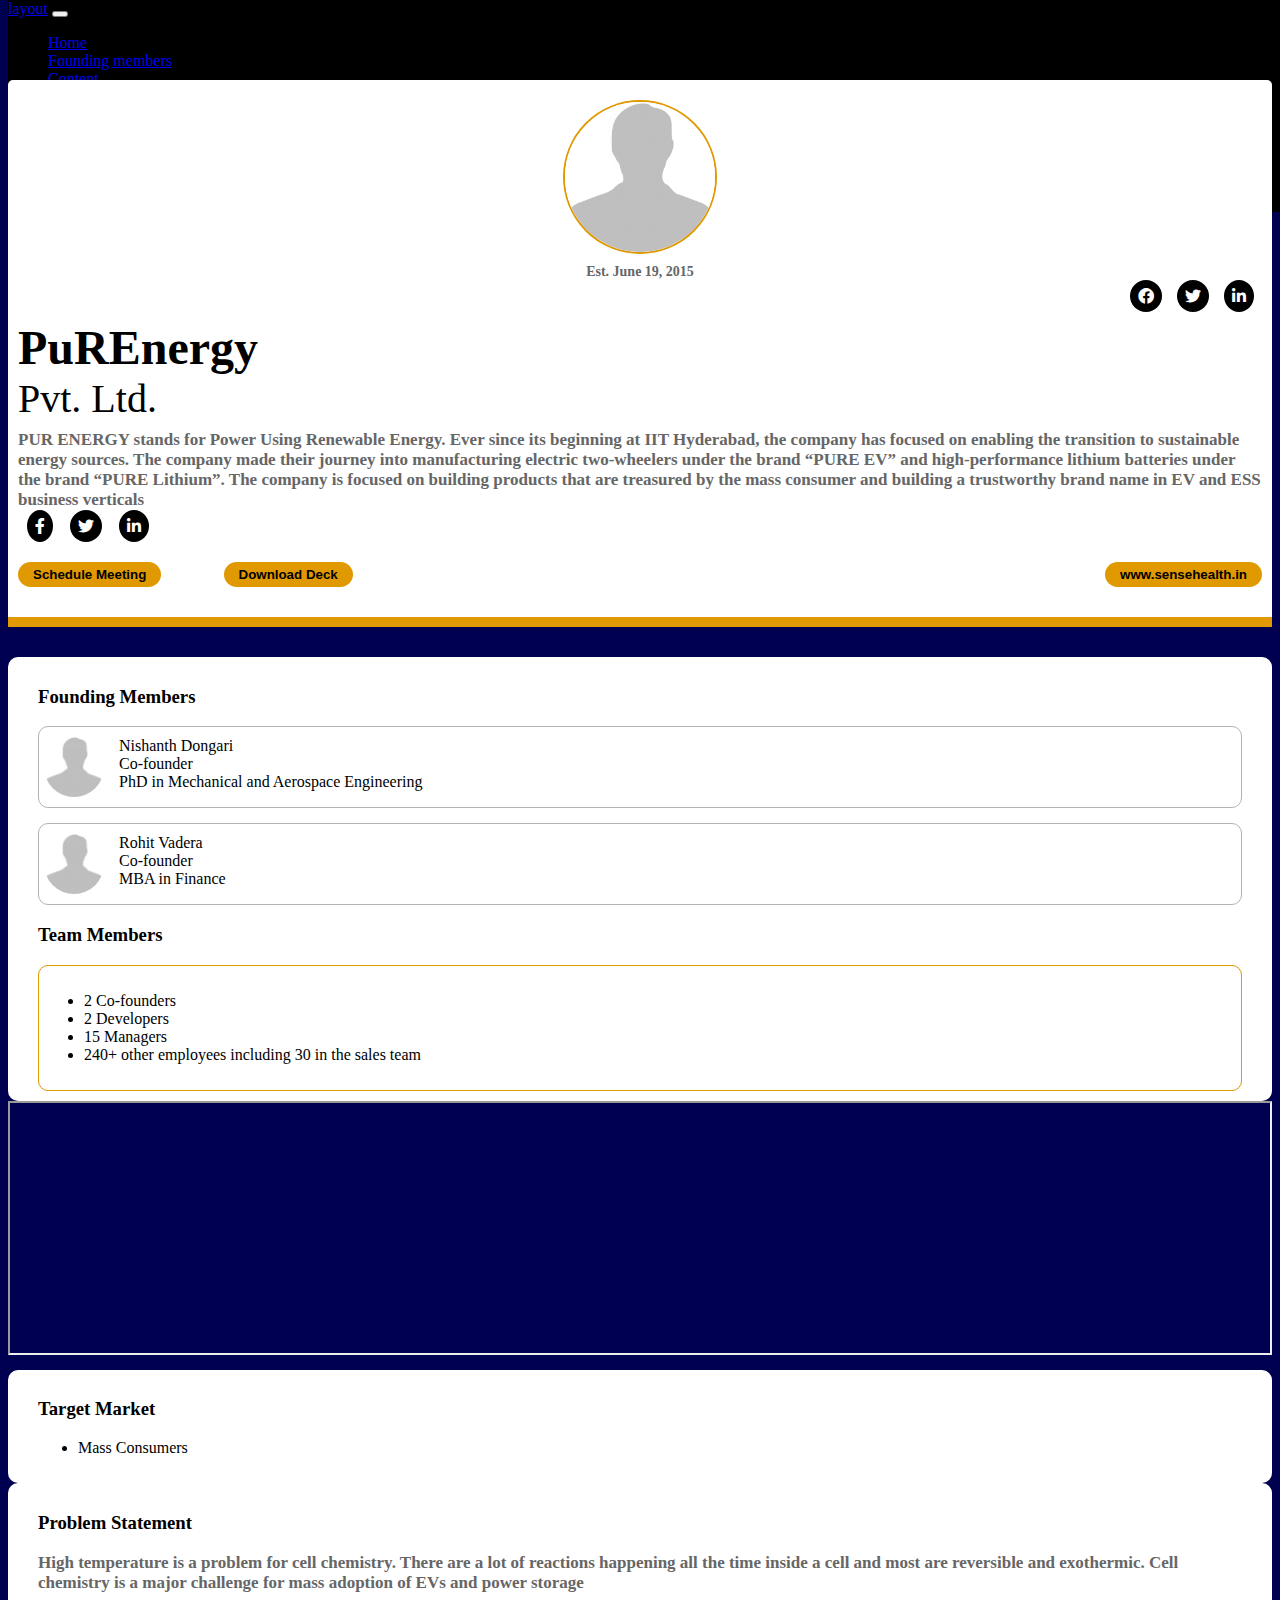
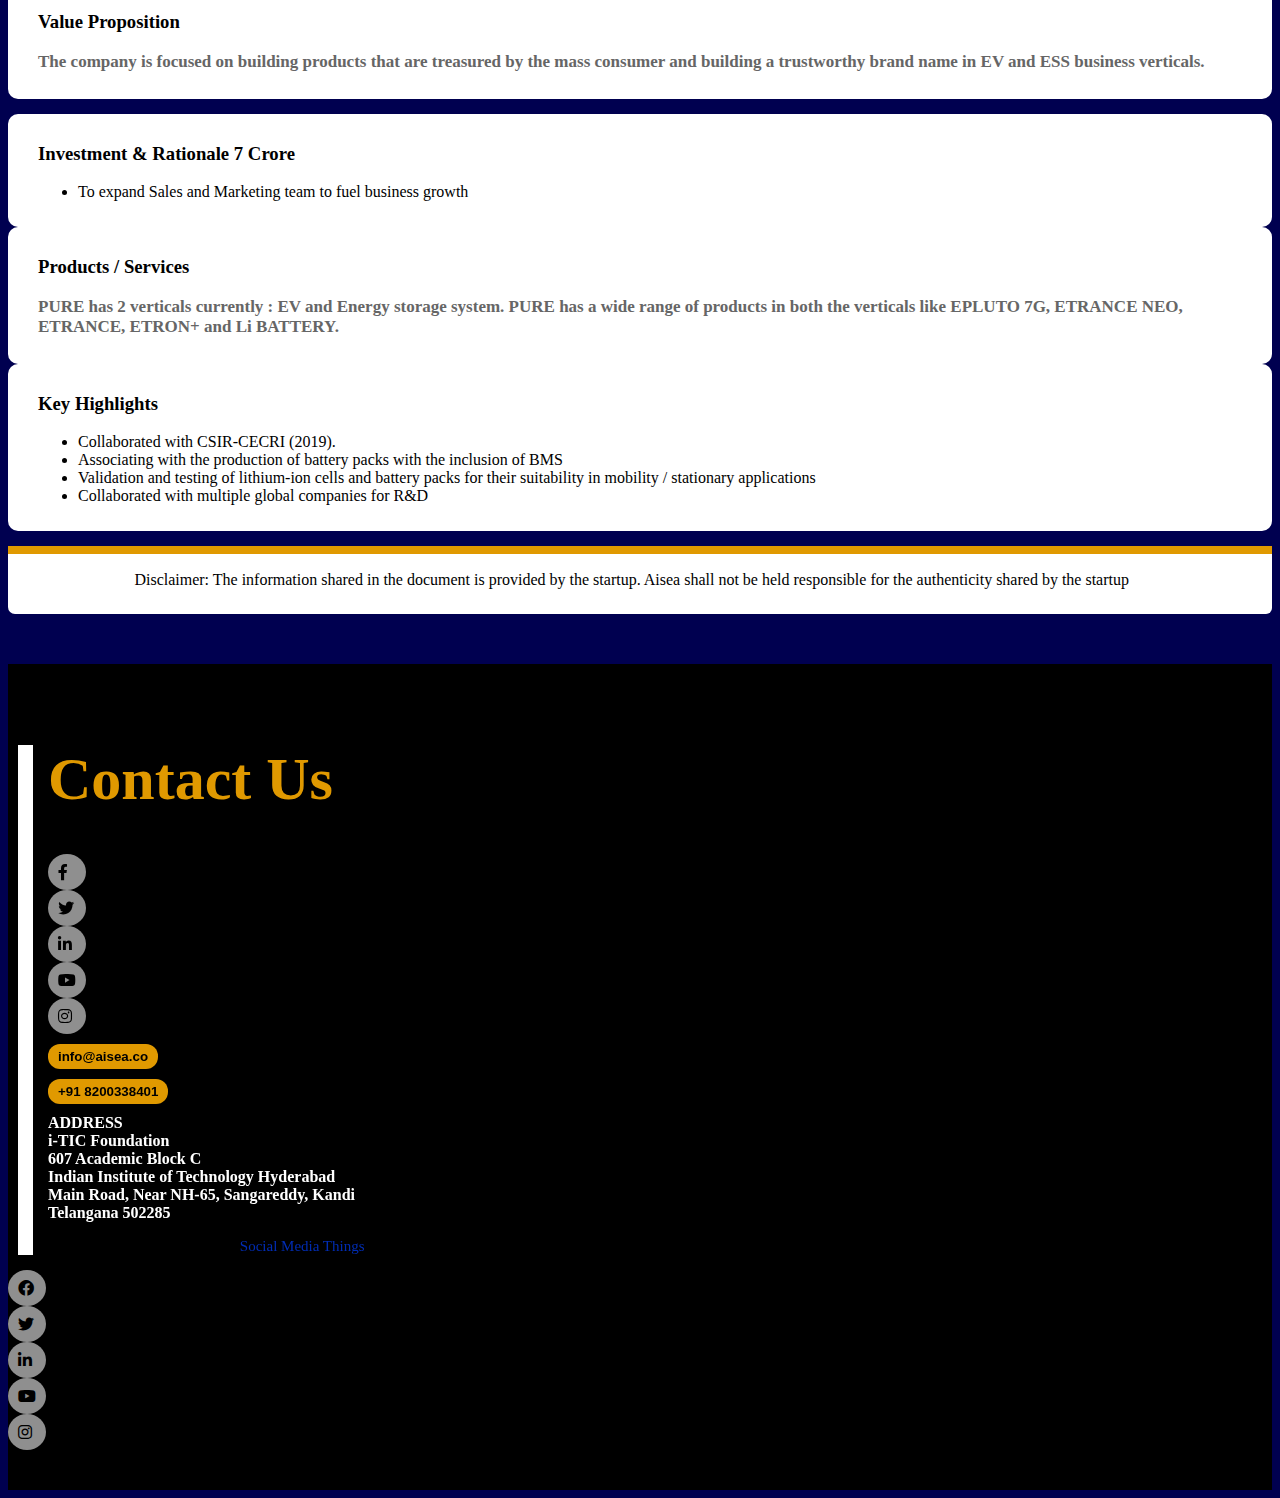
<file: index.html>
<!-- @format -->

<!DOCTYPE html>
<html lang="en">
  <head>
    <meta charset="UTF-8" />
    <meta http-equiv="X-UA-Compatible" content="IE=edge" />
    <meta name="viewport" content="width=device-width, initial-scale=1.0" />
    <title>layout</title>
    <link href="https://cdn.jsdelivr.net/npm/bootstrap@5.1.3/dist/css/bootstrap.min.css" rel="stylesheet" integrity="sha384-1BmE4kWBq78iYhFldvKuhfTAU6auU8tT94WrHftjDbrCEXSU1oBoqyl2QvZ6jIW3" crossorigin="anonymous">
<script src="//ajax.googleapis.com/ajax/libs/jquery/1.11.0/jquery.min.js"></script>
<script src="//netdna.bootstrapcdn.com/bootstrap/3.1.1/js/bootstrap.min.js"></script>
    <link
      rel="stylesheet"
      href="https://cdnjs.cloudflare.com/ajax/libs/font-awesome/6.0.0/css/all.min.css"
    />
    <link rel="stylesheet" href="/index.css" />
  </head>
  <body>
      <nav id="navbar" class="navbar navbar-expand-lg fixed-top navbar-dark" style="background-color: #000000;">
  <div class="container-fluid">
    <a class="navbar-brand" href="#">layout</a>
    <button class="navbar-toggler" type="button" data-bs-toggle="collapse" data-bs-target="#navbarSupportedContent" aria-controls="navbarSupportedContent" aria-expanded="false" aria-label="Toggle navigation">
      <span class="navbar-toggler-icon"></span>
    </button>
    <div class="collapse navbar-collapse" id="navbarSupportedContent">
      <ul class="navbar-nav  ">
        <li class="nav-item">
          <a class="nav-link active" aria-current="page" href="#">Home</a>
        </li>
        <li class="nav-item">
        <a class="nav-link" href="#f-member">Founding members</a>
      </li>
               <li class="nav-item dropdown">
          <a class="nav-link dropdown-toggle" href="#research" id="navbarDropdown" role="button" data-bs-toggle="dropdown" aria-expanded="false">
            Content
          </a>
          <ul class="dropdown-menu" aria-labelledby="navbarDropdown">
              <li><a class="dropdown-item" href="#video">Video</a></li>
         <li><a class="dropdown-item" href="#T-market">Target Market</a></li> 
          <li><a class="dropdown-item" href="#key-h">Key Highlights</a></li>
         <li><a class="dropdown-item" href="#Disclaimer">Disclaimer</a></li> 
          </ul>
        </li>
      <li class="nav-item">
        <a class="nav-link" href="#t-member">Team Members</a>
      </li>
       
        <li class="nav-item">
        <a class="nav-link" href="#contacts">Contact Us</a>
      </li>
      </ul>
    </div>
  </div>
</nav>
    <section id="home"class="common-section top-section ">
      <div class="container">
        <div class="b-radius-">
          <div class="row">
            <div class="col-md-3 col-12">
              <div class="logo-txt-wrap">
                <div class="logo">
                  <img src="/Images/dummy.jpg" alt="" class="icon-abs" />
                </div>
                <div class="est-txt">Est. June 19, 2015</div>
              </div>
            </div>
            <div class="col-md-9 col-12">
              <div class="heading-icon-wrap">
                <h2 class="top-heading">PuREnergy </h2>
                <div class="social-media-icon d-none d-md-flex">
                  <div class="b-radius">
                    <i class="fa-brands fa-facebook"></i>
                  </div>
                  <div class="b-radius">
                    <i class="fa-brands fa-twitter"></i>
                  </div>
                  <div class="b-radius">
                    <i class="fa-brands fa-linkedin-in"></i>
                  </div>
                </div>
              </div>
              <div class="top-second-heading">Pvt. Ltd.</div>
              <div class="dtl">
                PUR ENERGY stands for Power Using Renewable Energy. Ever since its beginning at IIT Hyderabad, the company has focused on enabling the transition to sustainable energy sources. The company made their journey into manufacturing electric two-wheelers under the brand “PURE EV” and high-performance lithium batteries under the brand “PURE Lithium”. The company is focused on building products that are treasured by the mass consumer and building a trustworthy brand name in EV and ESS business verticals
              </div>
              <div class="social-media-icon d-flex d-md-none my-2 mx-auto">
                <div class="b-radius">
                  <i class="fa-brands fa-facebook-f"></i>
                </div>
                <div class="b-radius">
                  <i class="fa-brands fa-twitter"></i>
                </div>
                <div class="b-radius">
                  <i class="fa-brands fa-linkedin-in"></i>
                </div>
              </div>
              <div class="btn-wrap">
                <button class="btn meeting-btn">Schedule Meeting</button
                ><button class="btn download-btn">Download Deck</button
                ><button class="btn url-btn">www.sensehealth.in</button>
              </div>
            </div>
          </div>
        </div>
      </div>
    </section>

    <section id="f-member" class="common-section second-section">
      <div class="container">
        <div class="row">
          <div class="col-md-4 col-12">
            <div class="common-p-wrap members-wrap">
              <div class="founding-members">
                <h3 class="title">Founding Members</h3>
                <div class="card-wrap">
                  <div class="card-lt">
                    <div class="img-wrap">
                      <img src="/Images/dummy.jpg" alt="" class="img-abs" />
                    </div>
                  </div>
                  <div class="card-rt">
                    <div class="card-title">Nishanth Dongari</div>
                    <div class="card-dtt"> Co-founder</div>
                    <div class="card-dtt"> PhD in Mechanical and Aerospace Engineering</div>
                  </div>
                </div>
                <!-- <div class="card-wrap">
                  <div class="card-lt">
                    <div class="img-wrap">
                      <img src="/Images/feed-back.png" alt="" class="img-abs" />
                    </div>
                  </div>
                  <div class="card-rt">
                    <div class="card-title">Bhudeb Chakravarti</div>
                    <div class="card-dtt">
                      Associate Professor,Department of Electrical Engineering,
                      Indian Institute of Technology (IIT), Hyderabad
                    </div>
                  </div>
                </div> -->
                <div class="card-wrap">
                  <div class="card-lt">
                    <div class="img-wrap">
                      <img src="/Images/dummy.jpg" alt="" class="img-abs" />
                    </div>
                  </div>
                  <div class="card-rt">
                    <div class="card-title">Rohit Vadera</div>
                    <div class="card-dtt">Co-founder</div>
                    <div class="card-dtt">MBA in Finance</div>
                  </div>
                </div>
                <h3 id="t-member"class="title">Team Members</h3>
                <div class="team-card-wrap">
                  <ul>
                    <li class="li">2 Co-founders</li>
                    <li class="li">2 Developers</li>
                    <li class="li">15 Managers </li>
                    <li class="li">240+ other employees including 30 in the sales team</li>
                  </ul>
                </div>
              </div>
            </div>
          </div>
          <div id="video"class="col-md-8 col-12">
            <div class="youtube-wrap">
              <iframe 
                title="Divi. The Ultimate WordPress Theme And Visual Page Builder"
                src="https://www.youtube.com/embed/3-9fnjzmXWA"
                allow="accelerometer; autoplay; clipboard-write; encrypted-media; gyroscope; picture-in-picture"
                allowfullscreen=""
                name="fitvid0"
                style="
                 min-height: 250px;
                  max-height: 600px;
                  height:100%;
                  width: 100%;
                 
                  align-self: center;
                "
              ></iframe>
            </div>
          </div>
        </div>
      </div>
    </section>

    <section id="T-market"class="common-section three-section">
      <div class="container">
        <div class="row">
          <div class="col-md-4 col-12 mb-3 mb-md-0">
            <div class="common-p-wrap target-market">
              <h3 class="title">Target Market</h3>
              <ul>
                <li>Mass Consumers</li>
                <!-- <li>Health Care Providers</li>
                <li>Citizen for Home ECG Monitoring.</li> -->
              </ul>
            </div>
          </div>
          <div class="col-md-8 col-12">
            <div class="common-p-wrap problem-statement">
              <h3 class="title">Problem Statement</h3>
              <p class="dtl">
                High temperature is a problem for cell chemistry. There are a lot of reactions happening all the time inside a cell and most are reversible and exothermic. Cell chemistry is a major challenge for mass adoption of EVs and power storage
              </p>
              <h3 class="title">Value Proposition</h3>
              <p class="dtl">
                The company is focused on building products that are treasured by the mass consumer and building a trustworthy brand name in EV and ESS business verticals.
              </p>
            </div>
          </div>
        </div>
      </div>
    </section>
    <section class="common-section fourth-section">
      <div class="container">
        <div class="row">
          <div class="col-md-4 col-12 mb-3 mb-md-0">
            <div class="common-p-wrap">
              <h3 class="title">Investment & Rationale 7 Crore</h3>
              <ul>
                <li>
                  To expand Sales and Marketing team to fuel business growth
                </li>
              </ul>
            </div>
          </div>
          <div class="col-md-4 col-12 mb-3 mb-md-0">
            <div class="common-p-wrap">
              <h3 class="title">Products / Services</h3>
              <p class="dtl">PURE has 2 verticals currently : EV and Energy storage system. PURE has a wide range of products in both the verticals like EPLUTO 7G, ETRANCE NEO, ETRANCE, ETRON+ and Li BATTERY.</p>
            </div>
          </div>
          <div id="key-h"class="col-md-4 col-12">
            <div class="common-p-wrap">
              <h3 class="title">Key Highlights</h3>
              <ul>
                
                <li>Collaborated with CSIR-CECRI (2019).</li>
                <li>
                  Associating with the production of battery packs with the inclusion of BMS
                </li>
                <li>
                  Validation and testing of lithium-ion cells and battery packs for their suitability in mobility / stationary applications
                </li>
                <li>Collaborated with multiple global companies for R&D</li>
              </ul>
            </div>
          </div>
        </div>
      </div>
    </section>
    <section id="Disclaimer"class="common-section disclamer-section">
      <div class="container">
        <div class="row">
          <div class="col-12">
            <div class="disclamier-wrap">
              <p class="disclamier">
                Disclaimer: The information shared in the document is provided
                by the startup. Aisea shall not be held responsible for the
                authenticity shared by the startup
              </p>
            </div>
          </div>
        </div>
      </div>
    </section>

    <section id="contacts"class="footer-section">
      <div class="container f-container">
        <div class="row">
          <div class="col-md-6 col-12">
            <div class="footer-all-wrap">
              <h1 class="title">Contact Us</h1>
              <div class="social-icon-wrap mx-auto d-flex d-md-none">
                <div class="facebook">
                  <i class="fa-brands fa-facebook-f"></i>
                </div>
                <div class="twitter"><i class="fa-brands fa-twitter"></i></div>
                <div class="linkedin">
                  <i class="fa-brands fa-linkedin-in"></i>
                </div>
                <div class="youtube"><i class="fa-brands fa-youtube"></i></div>
                <div class="instagram">
                  <i class="fa-brands fa-instagram"></i>
                </div>
              </div>
              <div class="row">
                <div class="col-md-6 col-12">
                  <div class="footer-btn-wrap">
                    <a href="mailto:info@aisea.co"
                      ><button class="email">info@aisea.co</button>
                    </a>
                  </div>
                </div>
                <div class="col-md-6 col-12">
                  <div class="footer-btn-wrap">
                    <a href="tel:+91 8200338401">
                      <button class="mobile">+91 8200338401</button>
                    </a>
                  </div>
                </div>
              </div>
              <div class="address-wrap">
                <p class="address">
                  ADDRESS <br />
                  i-TIC Foundation <br />
                  607 Academic Block C <br />Indian Institute of Technology
                  Hyderabad<br />
                  Main Road, Near NH-65, Sangareddy, Kandi<br />
                  Telangana 502285
                </p>
                <p class="copyright">
                  <span class="copy"
                    ><i class="fa-solid fa-copyright"></i
                  ></span>
                  2020 AISEA. Developed by
                  <span class="copy-link">Social Media Things</span>
                </p>
              </div>
            </div>
          </div>
          <div class="col-md-6 col-12">
            <div class="social-icon-wrap mx-auto d-none d-md-flex">
              <div class="facebook">
                <i class="fa-brands fa-facebook"></i>
              </div>
              <div class="twitter"><i class="fa-brands fa-twitter"></i></div>
              <div class="linkedin">
                <i class="fa-brands fa-linkedin-in"></i>
              </div>
              <div class="youtube"><i class="fa-brands fa-youtube"></i></div>
              <div class="instagram">
                <i class="fa-brands fa-instagram"></i>
              </div>
            </div>
          </div>
        </div>
      </div>
    </section>
    <script src="https://cdn.jsdelivr.net/npm/@popperjs/core@2.10.2/dist/umd/popper.min.js" integrity="sha384-7+zCNj/IqJ95wo16oMtfsKbZ9ccEh31eOz1HGyDuCQ6wgnyJNSYdrPa03rtR1zdB" crossorigin="anonymous"></script>
<script src="https://cdn.jsdelivr.net/npm/bootstrap@5.1.3/dist/js/bootstrap.min.js" integrity="sha384-QJHtvGhmr9XOIpI6YVutG+2QOK9T+ZnN4kzFN1RtK3zEFEIsxhlmWl5/YESvpZ13" crossorigin="anonymous"></script>
<script>
var prevScrollpos = window.pageYOffset;
window.onscroll = function() {
var currentScrollPos = window.pageYOffset;
  if (prevScrollpos > currentScrollPos) {
    document.getElementById("navbar").style.top = "0";
  } else {
    document.getElementById("navbar").style.top = "-60px";
  }
  prevScrollpos = currentScrollPos;
}
</script> 
</body>
</html>
</file>
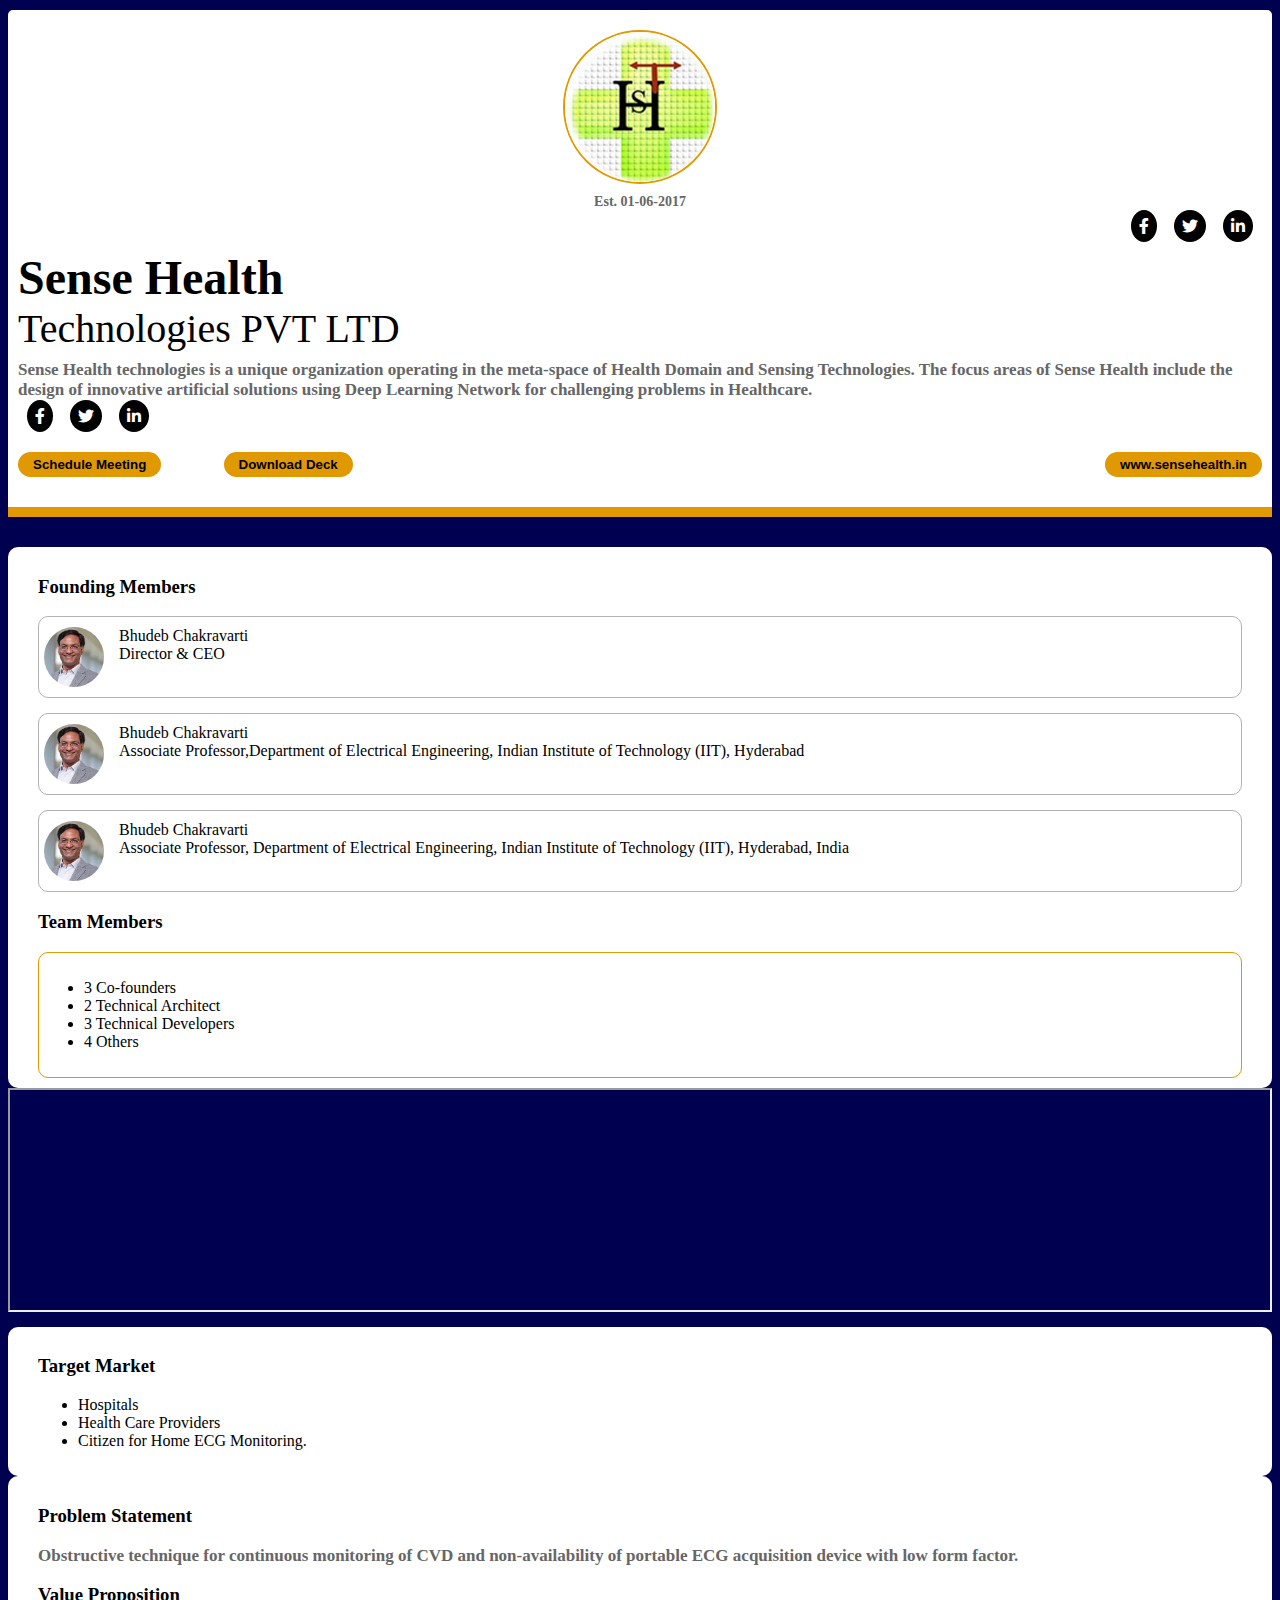
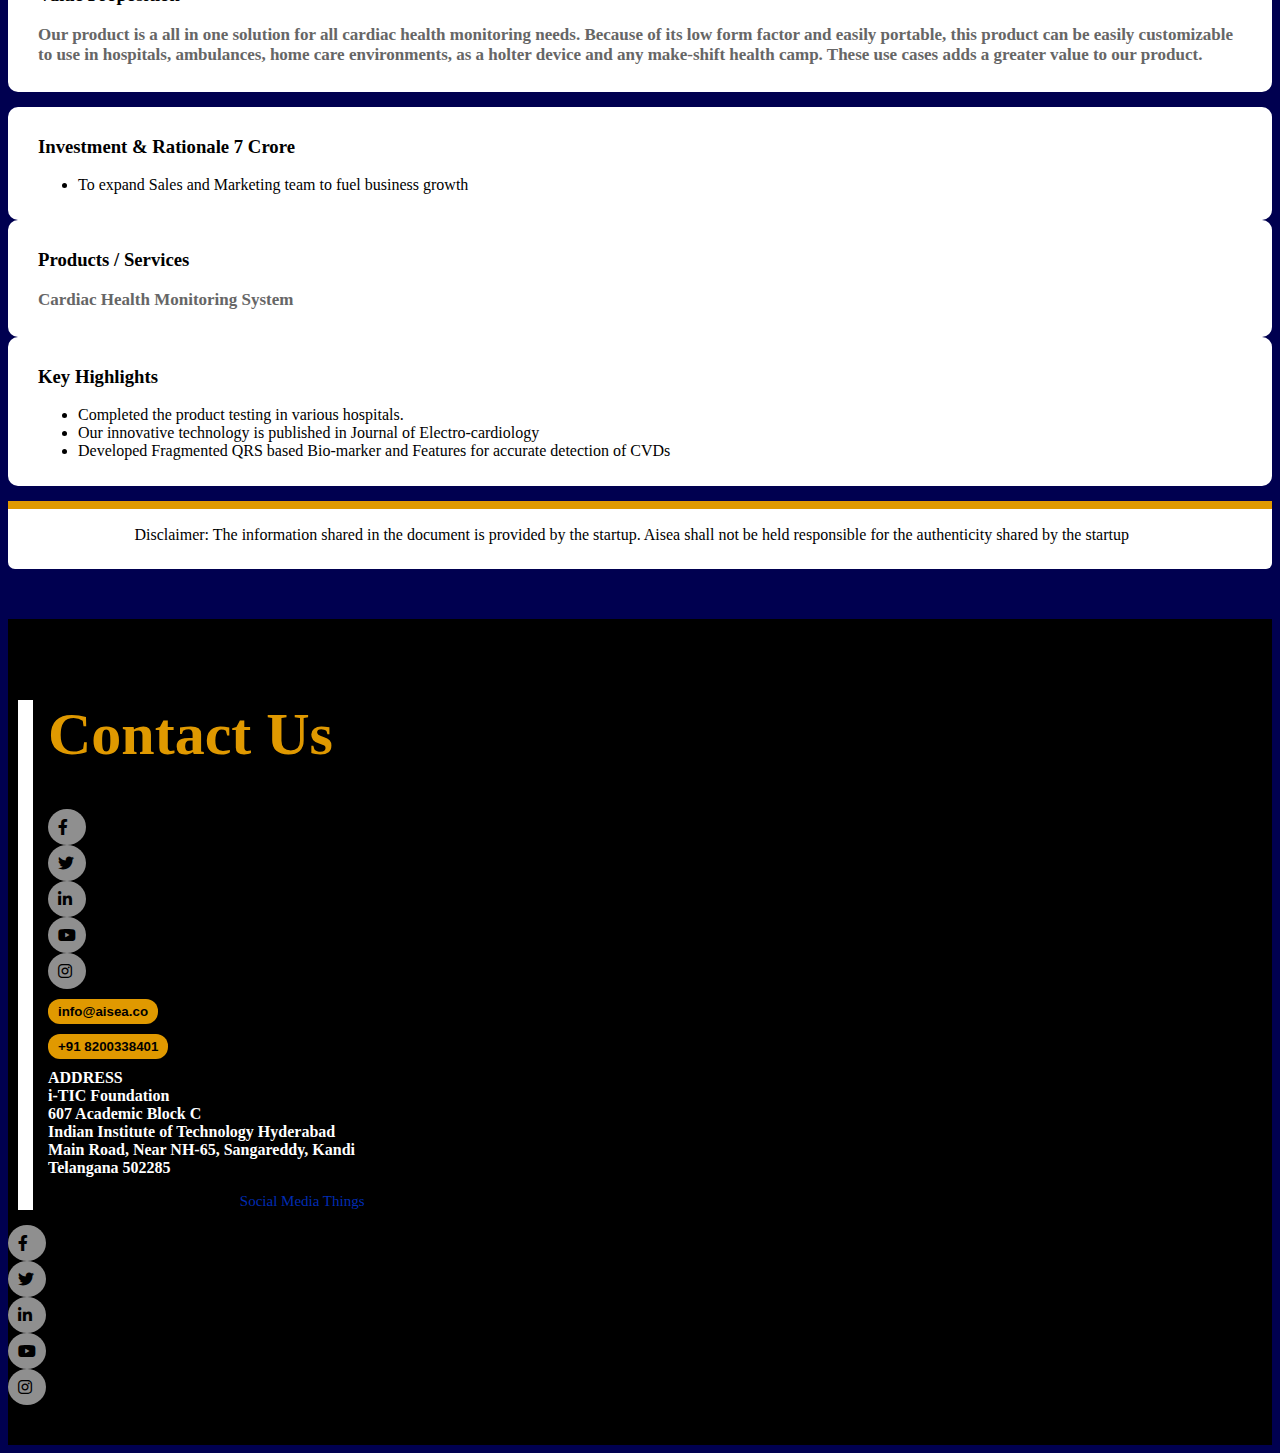
<file: layout.html>
<!-- @format -->

<!DOCTYPE html>
<html lang="en">
  <head>
    <meta charset="UTF-8" />
    <meta http-equiv="X-UA-Compatible" content="IE=edge" />
    <meta name="viewport" content="width=device-width, initial-scale=1.0" />
    <title>Document</title>
    <link
      href="https://cdn.jsdelivr.net/npm/bootstrap@5.1.3/dist/css/bootstrap.min.css"
      rel="stylesheet"
      integrity="sha384-1BmE4kWBq78iYhFldvKuhfTAU6auU8tT94WrHftjDbrCEXSU1oBoqyl2QvZ6jIW3"
      crossorigin="anonymous"
    />
    <link
      rel="stylesheet"
      href="https://cdnjs.cloudflare.com/ajax/libs/font-awesome/6.0.0/css/all.min.css"
    />
    <link rel="stylesheet" href="/layout.css" />
  </head>
  <body>
    <section class="common-section top-section">
      <div class="container">
        <div class="b-radius-">
          <div class="row">
            <div class="col-md-3 col-12">
              <div class="logo-txt-wrap">
                <div class="logo">
                  <img src="/Images/HST.png" alt="" class="icon-abs" />
                </div>
                <div class="est-txt">Est. 01-06-2017</div>
              </div>
            </div>
            <div class="col-md-9 col-12">
              <div class="heading-icon-wrap">
                <h2 class="top-heading">Sense Health</h2>
                <div class="social-media-icon d-none d-md-flex">
                  <div class="b-radius">
                    <i class="fa-brands fa-facebook-f"></i>
                  </div>
                  <div class="b-radius">
                    <i class="fa-brands fa-twitter"></i>
                  </div>
                  <div class="b-radius">
                    <i class="fa-brands fa-linkedin-in"></i>
                  </div>
                </div>
              </div>
              <div class="top-second-heading">Technologies PVT LTD</div>
              <div class="dtl">
                Sense Health technologies is a unique organization operating in
                the meta-space of Health Domain and Sensing Technologies. The
                focus areas of Sense Health include the design of innovative
                artificial solutions using Deep Learning Network for challenging
                problems in Healthcare.
              </div>
              <div class="social-media-icon d-flex d-md-none my-2 mx-auto">
                <div class="b-radius">
                  <i class="fa-brands fa-facebook-f"></i>
                </div>
                <div class="b-radius">
                  <i class="fa-brands fa-twitter"></i>
                </div>
                <div class="b-radius">
                  <i class="fa-brands fa-linkedin-in"></i>
                </div>
              </div>
              <div class="btn-wrap">
                <button class="btn meeting-btn">Schedule Meeting</button
                ><button class="btn download-btn">Download Deck</button
                ><button class="btn url-btn">www.sensehealth.in</button>
              </div>
            </div>
          </div>
        </div>
      </div>
    </section>

    <section class="common-section second-section">
      <div class="container">
        <div class="row">
          <div class="col-md-4 col-12">
            <div class="common-p-wrap members-wrap">
              <div class="founding-members">
                <h3 class="title">Founding Members</h3>
                <div class="card-wrap">
                  <div class="card-lt">
                    <div class="img-wrap">
                      <img src="/Images/feed-back.png" alt="" class="img-abs" />
                    </div>
                  </div>
                  <div class="card-rt">
                    <div class="card-title">Bhudeb Chakravarti</div>
                    <div class="card-dtt">Director & CEO</div>
                  </div>
                </div>
                <div class="card-wrap">
                  <div class="card-lt">
                    <div class="img-wrap">
                      <img src="/Images/feed-back.png" alt="" class="img-abs" />
                    </div>
                  </div>
                  <div class="card-rt">
                    <div class="card-title">Bhudeb Chakravarti</div>
                    <div class="card-dtt">
                      Associate Professor,Department of Electrical Engineering,
                      Indian Institute of Technology (IIT), Hyderabad
                    </div>
                  </div>
                </div>
                <div class="card-wrap">
                  <div class="card-lt">
                    <div class="img-wrap">
                      <img src="/Images/feed-back.png" alt="" class="img-abs" />
                    </div>
                  </div>
                  <div class="card-rt">
                    <div class="card-title">Bhudeb Chakravarti</div>
                    <div class="card-dtt">
                      Associate Professor, Department of Electrical Engineering,
                      Indian Institute of Technology (IIT), Hyderabad, India
                    </div>
                  </div>
                </div>
                <h3 class="title">Team Members</h3>
                <div class="team-card-wrap">
                  <ul>
                    <li class="li">3 Co-founders</li>
                    <li class="li">2 Technical Architect</li>
                    <li class="li">3 Technical Developers</li>
                    <li class="li">4 Others</li>
                  </ul>
                </div>
              </div>
            </div>
          </div>
          <div class="col-md-8 col-12">
            <div class="youtube-wrap">
              <iframe
                title="Divi. The Ultimate WordPress Theme And Visual Page Builder"
                src="https://www.youtube.com/embed/FkQuawiGWUw?feature=oembed"
                allow="accelerometer; autoplay; clipboard-write; encrypted-media; gyroscope; picture-in-picture"
                allowfullscreen=""
                name="fitvid0"
                style="
                  height: 100%;
                  width: 100%;
                  min-height: 220px;
                  max-height: 460px;
                  align-self: center;
                "
              ></iframe>
            </div>
          </div>
        </div>
      </div>
    </section>

    <section class="common-section three-section">
      <div class="container">
        <div class="row">
          <div class="col-md-4 col-12 mb-3 mb-md-0">
            <div class="common-p-wrap target-market">
              <h3 class="title">Target Market</h3>
              <ul>
                <li>Hospitals</li>
                <li>Health Care Providers</li>
                <li>Citizen for Home ECG Monitoring.</li>
              </ul>
            </div>
          </div>
          <div class="col-md-8 col-12">
            <div class="common-p-wrap problem-statement">
              <h3 class="title">Problem Statement</h3>
              <p class="dtl">
                Obstructive technique for continuous monitoring of CVD and
                non-availability of portable ECG acquisition device with low
                form factor.
              </p>
              <h3 class="title">Value Proposition</h3>
              <p class="dtl">
                Our product is a all in one solution for all cardiac health
                monitoring needs. Because of its low form factor and easily
                portable, this product can be easily customizable to use in
                hospitals, ambulances, home care environments, as a holter
                device and any make-shift health camp. These use cases adds a
                greater value to our product.
              </p>
            </div>
          </div>
        </div>
      </div>
    </section>
    <section class="common-section fourth-section">
      <div class="container">
        <div class="row">
          <div class="col-md-4 col-12 mb-3 mb-md-0">
            <div class="common-p-wrap">
              <h3 class="title">Investment & Rationale 7 Crore</h3>
              <ul>
                <li>
                  To expand Sales and Marketing team to fuel business growth
                </li>
              </ul>
            </div>
          </div>
          <div class="col-md-4 col-12 mb-3 mb-md-0">
            <div class="common-p-wrap">
              <h3 class="title">Products / Services</h3>
              <p class="dtl">Cardiac Health Monitoring System</p>
            </div>
          </div>
          <div class="col-md-4 col-12">
            <div class="common-p-wrap">
              <h3 class="title">Key Highlights</h3>
              <ul>
                <li>Completed the product testing in various hospitals.</li>
                <li>
                  Our innovative technology is published in Journal of
                  Electro-cardiology
                </li>
                <li>
                  Developed Fragmented QRS based Bio-marker and Features for
                  accurate detection of CVDs
                </li>
              </ul>
            </div>
          </div>
        </div>
      </div>
    </section>
    <section class="common-section disclamer-section">
      <div class="container">
        <div class="row">
          <div class="col-12">
            <div class="disclamier-wrap">
              <p class="disclamier">
                Disclaimer: The information shared in the document is provided
                by the startup. Aisea shall not be held responsible for the
                authenticity shared by the startup
              </p>
            </div>
          </div>
        </div>
      </div>
    </section>

    <section class="footer-section">
      <div class="container f-container">
        <div class="row">
          <div class="col-md-6 col-12">
            <div class="footer-all-wrap">
              <h1 class="title">Contact Us</h1>
              <div class="social-icon-wrap mx-auto d-flex d-md-none">
                <div class="facebook">
                  <i class="fa-brands fa-facebook-f"></i>
                </div>
                <div class="twitter"><i class="fa-brands fa-twitter"></i></div>
                <div class="linkedin">
                  <i class="fa-brands fa-linkedin-in"></i>
                </div>
                <div class="youtube"><i class="fa-brands fa-youtube"></i></div>
                <div class="instagram">
                  <i class="fa-brands fa-instagram"></i>
                </div>
              </div>
              <div class="row">
                <div class="col-md-6 col-12">
                  <div class="footer-btn-wrap">
                    <a href="mailto:info@aisea.co"
                      ><button class="email">info@aisea.co</button>
                    </a>
                  </div>
                </div>
                <div class="col-md-6 col-12">
                  <div class="footer-btn-wrap">
                    <a href="tel:+91 8200338401">
                      <button class="mobile">+91 8200338401</button>
                    </a>
                  </div>
                </div>
              </div>
              <div class="address-wrap">
                <p class="address">
                  ADDRESS <br />
                  i-TIC Foundation <br />
                  607 Academic Block C <br />Indian Institute of Technology
                  Hyderabad<br />
                  Main Road, Near NH-65, Sangareddy, Kandi<br />
                  Telangana 502285
                </p>
                <p class="copyright">
                  <span class="copy"
                    ><i class="fa-solid fa-copyright"></i
                  ></span>
                  2020 AISEA. Developed by
                  <span class="copy-link">Social Media Things</span>
                </p>
              </div>
            </div>
          </div>
          <div class="col-md-6 col-12">
            <div class="social-icon-wrap mx-auto d-none d-md-flex">
              <div class="facebook">
                <i class="fa-brands fa-facebook-f"></i>
              </div>
              <div class="twitter"><i class="fa-brands fa-twitter"></i></div>
              <div class="linkedin">
                <i class="fa-brands fa-linkedin-in"></i>
              </div>
              <div class="youtube"><i class="fa-brands fa-youtube"></i></div>
              <div class="instagram">
                <i class="fa-brands fa-instagram"></i>
              </div>
            </div>
          </div>
        </div>
      </div>
    </section>
  </body>
</html>
</file>
<file: index.css>
body {
    background-color: #000050;
}

.top-section {
    margin-top: 5rem;
}

#navbar {
    background-color: #333;
    position: fixed;
    top: 0;
    width: 100%;
    display: block;
    transition: top 0.3s;
}

.b-radius- {
    position: relative;
    background-color: #ffffff;
    margin-top: 10px;
    border-top-left-radius: 5px;
    border-top-right-radius: 5px;
    padding: 20px 10px;
}

.b-radius-::before {
    content: "";
    position: absolute;
    background-color: #e09900;
    right: 0;
    left: 0;
    top: calc(100% - 10px);
    bottom: 0;
}

.logo-txt-wrap {
    position: relative;
}

.logo-txt-wrap .logo {
    position: relative;
    height: 150px;
    width: 150px;
    overflow: hidden;
    border-radius: 50%;
    border: 2px solid #e09900;
    margin: 0 auto;
}

.icon-abs {
    position: absolute;
    height: 100%;
    width: 100%;
    top: 0;
    bottom: 0;
    right: 0;
    left: 0;
}

.logo-txt-wrap .est-txt {
    text-align: center;
    font-size: 14px;
    color: #666666;
    font-weight: 600;
    margin-top: 10px;
}

.heading-icon-wrap {
    display: flex;
    justify-content: space-between;
}

.top-heading {
    font-size: 48px;
    font-weight: 600;
    margin-bottom: 0;
}

.social-media-icon {
    display: flex;
    width: 140px;
    justify-content: space-around;
    height: fit-content;
}

.b-radius i {
    padding: 8px;
    background: #000000;
    border-radius: 50%;
    color: #ffffff;
}

.top-second-heading {
    font-size: 40px;
    font-weight: 400;
    line-height: normal;
}

.dtl {
    font-size: 17px;
    color: #666666;
    font-weight: 600;
    margin-top: 8px;
}

.btn-wrap {
    display: flex;
    justify-content: flex-start;
    padding: 20px 0;
}

button.btn {
    padding: 5px 15px;
    background: #e09900;
    border: none;
    border-radius: 20px;
    font-weight: 600;
}

button.btn.download-btn {
    margin-left: 5%;
}

button.btn.url-btn {
    margin-left: auto;
}

.scond-section {
    padding: 30px 0
}

.second-section {
    padding: 30px 0 0;
}

.common-p-wrap {
    padding: 10px 30px;
    background: #fff;
    border-radius: 10px;
    height: 100%;
}

.card-wrap {
    display: flex;
    justify-content: flex-start;
    align-items: flex-start;
    gap: 15px;
    padding: 10px 5px;
    border: 1.5px solid #B3B3B3;
    border-radius: 10px;
    margin-bottom: 15px;
}

.img-wrap {
    position: relative;
    overflow: hidden;
    height: 60px;
    width: 60px;
    border-radius: 50%;
}

.img-abs {
    position: absolute;
    right: 0;
    left: 0;
    bottom: 0;
    top: 0;
    height: 100%;
    width: 100%;
    object-fit: cover;
}

.youtube-wrap {
    width: 100%;
    height: 100%;
    display: flex;
}

.team-card-wrap {
    padding: 10px 5px;
    border: 1.5px solid #e09900;
    border-radius: 10px;
}

.three-section,
.fourth-section,
.disclamer-section {
    padding: 15px 0 0;
}

.disclamier-wrap {
    padding: 25px 0;
    background: #ffffff;
    border-radius: 0 0 6px 7px;
    position: relative;
}

.disclamier-wrap:before {
    content: '';
    position: absolute;
    top: 0;
    bottom: calc(100% - 8px);
    left: 0;
    right: 0;
    background: #e09900;
}

p.disclamier {
    max-width: 80%;
    margin: 0 auto;
    display: block;
}

.footer-section {
    padding: 40px 0;
    background: #000000;
    margin: 50px 0 0;
}

.f-container {
    max-width: 1000px;
}

.footer-all-wrap {
    position: relative;
    margin-left: 40px;
}

.footer-all-wrap:before {
    content: '';
    position: absolute;
    top: 0;
    bottom: 0;
    left: -30px;
    right: calc(100% - -15px);
    background: #ffffff;
}

h1.title {
    font-size: 60px;
    font-weight: 700;
    color: #e09900;
}

.social-icon-wrap {
    justify-content: space-between;
    max-width: fit-content;
    gap: 10px;
}

.social-icon-wrap i {
    border-radius: 50%;
    background: #8f8f8f;
    display: block;
    padding: 10px;
}

.footer-btn-wrap {
    margin: 10px 0;
}

.footer-btn-wrap button {
    padding: 5px 10px;
    font-weight: 600;
    background: #e09900;
    border-radius: 12px;
    border: navajowhite;
}

.address-wrap .address {
    margin-top: 10px;
    color: #ffffff;
    font-weight: 600;
}

.address-wrap .copyright {
    font-size: 15px;
    font-weight: 400;
}

.address-wrap .copyright .copy-link {
    color: #002cb3;
}


@media (max-width: 575px) {
    .btn-wrap {
        flex-direction: column;
    }

    .btn-wrap button.btn {
        max-width: fit-content;
        margin: 15px auto;
        display: block;

    }
}
</file>
<file: layout.css>
body {
    background-color: #000050;
}

.b-radius- {
    position: relative;
    background-color: #ffffff;
    margin-top: 10px;
    border-top-left-radius: 5px;
    border-top-right-radius: 5px;
    padding: 20px 10px;
}

.b-radius-::before {
    content: "";
    position: absolute;
    background-color: #e09900;
    right: 0;
    left: 0;
    top: calc(100% - 10px);
    bottom: 0;
}

.logo-txt-wrap {
    position: relative;
}

.logo-txt-wrap .logo {
    position: relative;
    height: 150px;
    width: 150px;
    overflow: hidden;
    border-radius: 50%;
    border: 2px solid #e09900;
    margin: 0 auto;
}

.icon-abs {
    position: absolute;
    height: 100%;
    width: 100%;
    top: 0;
    bottom: 0;
    right: 0;
    left: 0;
}

.logo-txt-wrap .est-txt {
    text-align: center;
    font-size: 14px;
    color: #666666;
    font-weight: 600;
    margin-top: 10px;
}

.heading-icon-wrap {
    display: flex;
    justify-content: space-between;
}

.top-heading {
    font-size: 48px;
    font-weight: 600;
    margin-bottom: 0;
}

.social-media-icon {
    display: flex;
    width: 140px;
    justify-content: space-around;
    height: fit-content;
}

.b-radius i {
    padding: 8px;
    background: #000000;
    border-radius: 50%;
    color: #ffffff;
}

.top-second-heading {
    font-size: 40px;
    font-weight: 400;
    line-height: normal;
}

.dtl {
    font-size: 17px;
    color: #666666;
    font-weight: 600;
    margin-top: 8px;
}

.btn-wrap {
    display: flex;
    justify-content: flex-start;
    padding: 20px 0;
}

button.btn {
    padding: 5px 15px;
    background: #e09900;
    border: none;
    border-radius: 20px;
    font-weight: 600;
}

button.btn.download-btn {
    margin-left: 5%;
}

button.btn.url-btn {
    margin-left: auto;
}

.scond-section {
    padding: 30px 0
}

.second-section {
    padding: 30px 0 0;
}

.common-p-wrap {
    padding: 10px 30px;
    background: #fff;
    border-radius: 10px;
    height: 100%;
}

.card-wrap {
    display: flex;
    justify-content: flex-start;
    align-items: flex-start;
    gap: 15px;
    padding: 10px 5px;
    border: 1.5px solid #B3B3B3;
    border-radius: 10px;
    margin-bottom: 15px;
}

.img-wrap {
    position: relative;
    overflow: hidden;
    height: 60px;
    width: 60px;
    border-radius: 50%;
}

.img-abs {
    position: absolute;
    right: 0;
    left: 0;
    bottom: 0;
    top: 0;
    height: 100%;
    width: 100%;
    object-fit: cover;
}

.youtube-wrap {
    width: 100%;
    height: 100%;
    display: flex;
}

.team-card-wrap {
    padding: 10px 5px;
    border: 1.5px solid #e09900;
    border-radius: 10px;
}

.three-section,
.fourth-section,
.disclamer-section {
    padding: 15px 0 0;
}

.disclamier-wrap {
    padding: 25px 0;
    background: #ffffff;
    border-radius: 0 0 6px 7px;
    position: relative;
}

.disclamier-wrap:before {
    content: '';
    position: absolute;
    top: 0;
    bottom: calc(100% - 8px);
    left: 0;
    right: 0;
    background: #e09900;
}

p.disclamier {
    max-width: 80%;
    margin: 0 auto;
    display: block;
}

.footer-section {
    padding: 40px 0;
    background: #000000;
    margin: 50px 0 0;
}

.f-container {
    max-width: 1000px;
}

.footer-all-wrap {
    position: relative;
    margin-left: 40px;
}

.footer-all-wrap:before {
    content: '';
    position: absolute;
    top: 0;
    bottom: 0;
    left: -30px;
    right: calc(100% - -15px);
    background: #ffffff;
}

h1.title {
    font-size: 60px;
    font-weight: 700;
    color: #e09900;
}

.social-icon-wrap {
    justify-content: space-between;
    max-width: fit-content;
    gap: 10px;
}

.social-icon-wrap i {
    border-radius: 50%;
    background: #8f8f8f;
    display: block;
    padding: 10px;
}

.footer-btn-wrap {
    margin: 10px 0;
}

.footer-btn-wrap button {
    padding: 5px 10px;
    font-weight: 600;
    background: #e09900;
    border-radius: 12px;
    border: navajowhite;
}

.address-wrap .address {
    margin-top: 10px;
    color: #ffffff;
    font-weight: 600;
}

.address-wrap .copyright {
    font-size: 15px;
    font-weight: 400;
}

.address-wrap .copyright .copy-link {
    color: #002cb3;
}


@media (max-width: 575px) {
    .btn-wrap {
        flex-direction: column;
    }

    .btn-wrap button.btn {
        max-width: fit-content;
        margin: 15px auto;
        display: block;

    }
}
</file>
